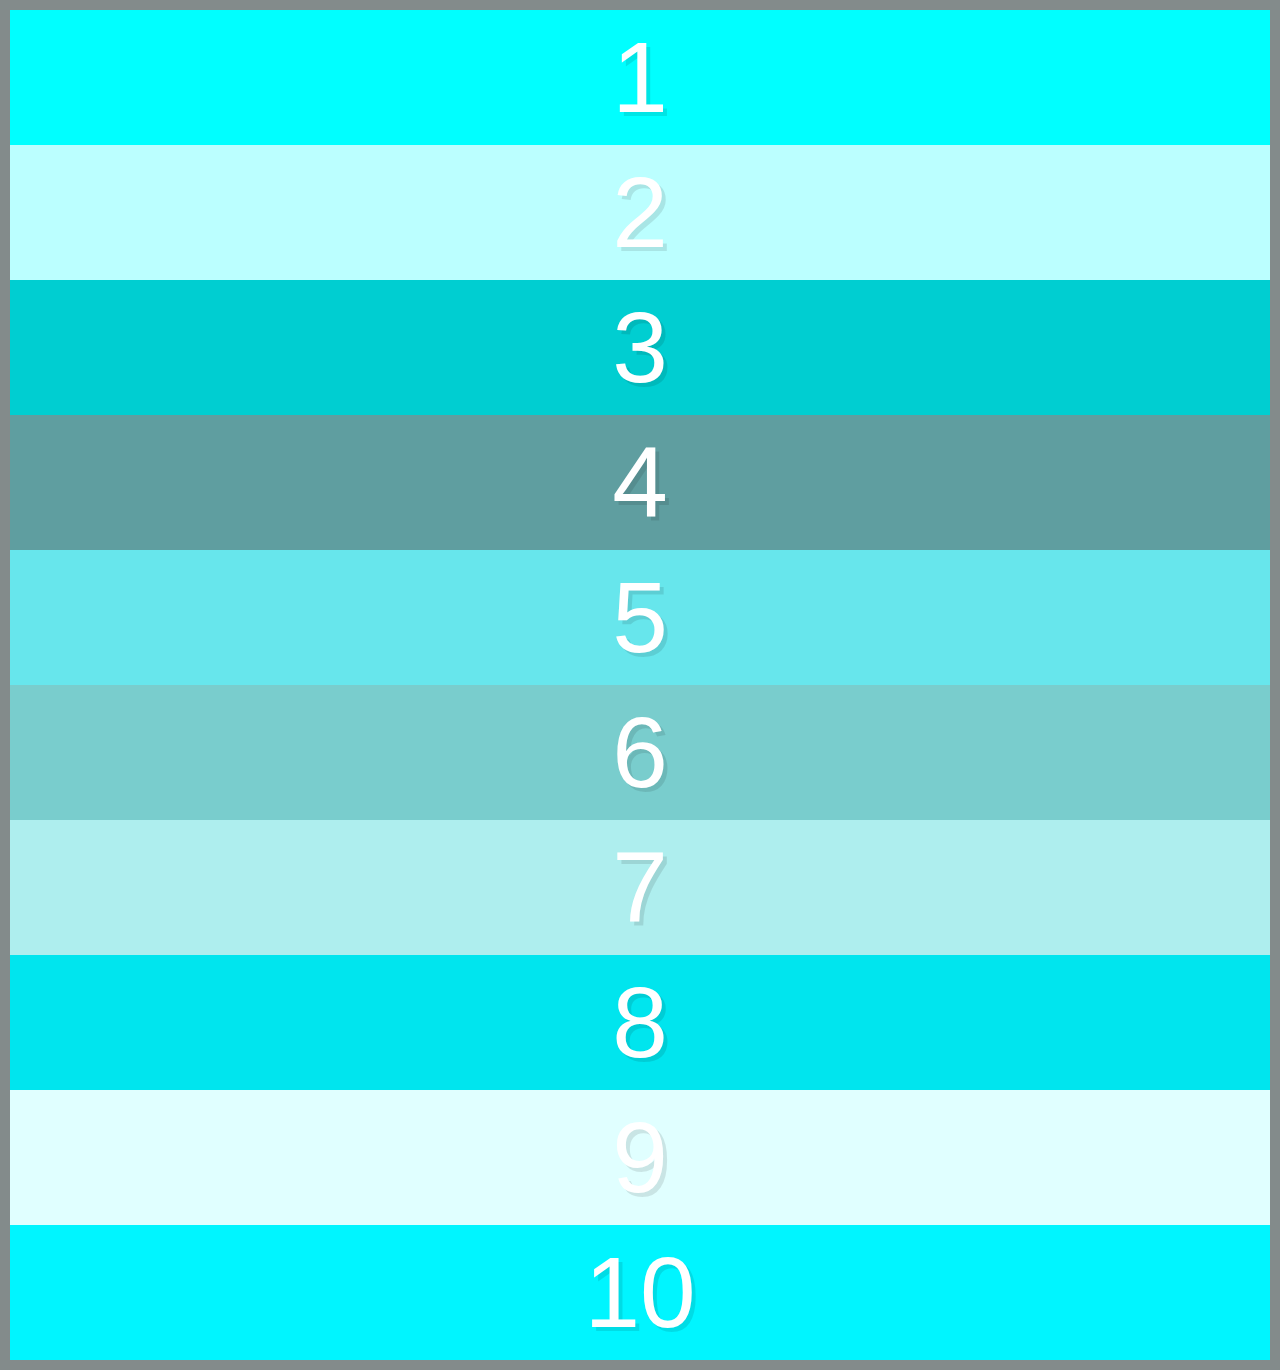
<file: flexbox-class-files/sandbox/index.html>
<!doctype html>
<html lang="en">
<head>
  <meta charset="UTF-8">
  <title>Flexbox Sandbox</title>
  <link rel="stylesheet" href="style.css">
</head>
<body>

  <div class="container">
    <div class="box box1">1</div>
    <div class="box box2">2</div>
    <div class="box box3">3</div>
    <div class="box box4">4</div>
    <div class="box box5">5</div>
    <div class="box box6">6</div>
    <div class="box box7">7</div>
    <div class="box box8">8</div>
    <div class="box box9">9</div>
    <div class="box box10">10</div>
  </div>

</body>
</html>
</file>
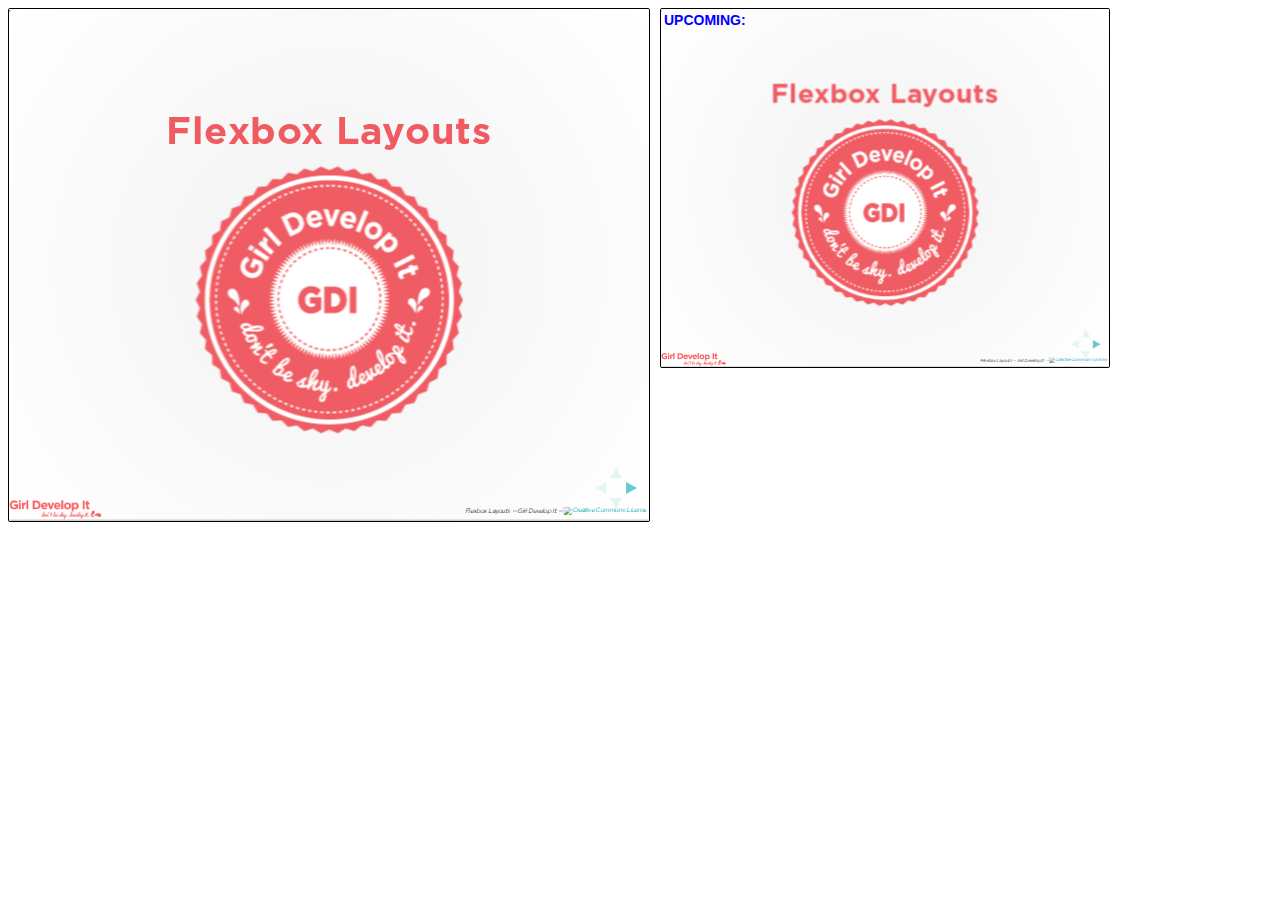
<file: flexbox-class-slides/plugin/notes/notes.html>
<!doctype html>
<html lang="en">
	<head>
		<meta charset="utf-8">

		<title>reveal.js - Slide Notes</title>

		<style>
			body {
				font-family: Helvetica;
			}

			#notes {
				font-size: 24px;
				width: 640px;
				margin-top: 5px;
			}

			#wrap-current-slide {
				width: 640px;
				height: 512px;
				float: left;
				overflow: hidden;
			}

			#current-slide {
				width: 1280px;
				height: 1024px;
				border: none;

				-webkit-transform-origin: 0 0;
					 -moz-transform-origin: 0 0;
						-ms-transform-origin: 0 0;
						 -o-transform-origin: 0 0;
								transform-origin: 0 0;

				-webkit-transform: scale(0.5);
					 -moz-transform: scale(0.5);
						-ms-transform: scale(0.5);
						 -o-transform: scale(0.5);
								transform: scale(0.5);
			}

			#wrap-next-slide {
				width: 448px;
				height: 358px;
				float: left;
				margin: 0 0 0 10px;
				overflow: hidden;
			}

			#next-slide {
				width: 1280px;
				height: 1024px;
				border: none;

				-webkit-transform-origin: 0 0;
					 -moz-transform-origin: 0 0;
						-ms-transform-origin: 0 0;
						 -o-transform-origin: 0 0;
								transform-origin: 0 0;

				-webkit-transform: scale(0.35);
					 -moz-transform: scale(0.35);
						-ms-transform: scale(0.35);
						 -o-transform: scale(0.35);
								transform: scale(0.35);
			}

			.slides {
				position: relative;
				margin-bottom: 10px;
				border: 1px solid black;
				border-radius: 2px;
				background: rgb(28, 30, 32);
			}

			.slides span {
				position: absolute;
				top: 3px;
				left: 3px;
				font-weight: bold;
				font-size: 14px;
				color: blue;
			}
		</style>
	</head>

	<body>

		<div id="wrap-current-slide" class="slides">
			<iframe src="../../index.html" width="1280" height="1024" id="current-slide"></iframe>
		</div>

		<div id="wrap-next-slide" class="slides">
			<iframe src="../../index.html" width="640" height="512" id="next-slide"></iframe>
			<span>UPCOMING:</span>
		</div>
		<div id="notes"> </div>

		<script src="../../plugin/markdown/showdown.js"></script>
		<script>
			window.addEventListener( 'load', function() {

				(function( window, undefined ) {
					var notes = document.getElementById( 'notes' ),
						currentSlide = document.getElementById( 'current-slide' ),
						nextSlide = document.getElementById( 'next-slide' );

					window.addEventListener( 'message', function( event ) {
						var data = JSON.parse( event.data );
						// No need for updating the notes in case of fragment changes
						if ( data.notes !== undefined) {
							if( data.markdown ) {
								notes.innerHTML = (new Showdown.converter()).makeHtml( data.notes );
							}
							else {
								notes.innerHTML = data.notes;
							}
						}

						// Update the note slides
						currentSlide.contentWindow.Reveal.slide( data.indexh, data.indexv );
						nextSlide.contentWindow.Reveal.slide( data.nextindexh, data.nextindexv );

						// Showing and hiding fragments
						if( data.fragment === 'next' ) {
							currentSlide.contentWindow.Reveal.nextFragment();
						}
						else if( data.fragment === 'prev' ) {
							currentSlide.contentWindow.Reveal.prevFragment();
						}

					}, false );

				})( window );

			}, false );

		</script>
	</body>
</html>
</file>
<file: flexbox-class-files/sandbox/style.css>
/* CSS Normalize */
article,aside,details,figcaption,figure,footer,header,hgroup,nav,section,summary{display:block;}audio,canvas,video{display:inline-block;}audio:not([controls]){display:none;height:0;}[hidden]{display:none;}html{font-family:sans-serif;-webkit-text-size-adjust:100%;-ms-text-size-adjust:100%;}a:focus{outline:thin dotted;}a:active,a:hover{outline:0;}h1{font-size:2em;}abbr[title]{border-bottom:1px dotted;}b,strong{font-weight:700;}dfn{font-style:italic;}mark{background:#ff0;color:#000;}code,kbd,pre,samp{font-family:monospace, serif;font-size:1em;}pre{white-space:pre-wrap;word-wrap:break-word;}q{quotes:\201C \201D \2018 \2019;}small{font-size:80%;}sub,sup{font-size:75%;line-height:0;position:relative;vertical-align:baseline;}sup{top:-.5em;}sub{bottom:-.25em;}img{border:0;}svg:not(:root){overflow:hidden;}fieldset{border:1px solid silver;margin:0 2px;padding:.35em .625em .75em;}button,input,select,textarea{font-family:inherit;font-size:100%;margin:0;}button,input{line-height:normal;}button,html input[type=button],/* 1 */
input[type=reset],input[type=submit]{-webkit-appearance:button;cursor:pointer;}button[disabled],input[disabled]{cursor:default;}input[type=checkbox],input[type=radio]{box-sizing:border-box;padding:0;}input[type=search]{-webkit-appearance:textfield;-moz-box-sizing:content-box;-webkit-box-sizing:content-box;box-sizing:content-box;}input[type=search]::-webkit-search-cancel-button,input[type=search]::-webkit-search-decoration{-webkit-appearance:none;}textarea{overflow:auto;vertical-align:top;}table{border-collapse:collapse;border-spacing:0;}body,figure{margin:0;}legend,button::-moz-focus-inner,input::-moz-focus-inner{border:0;padding:0;}

/* Box-sizing border-box */
* { -moz-box-sizing: border-box; -webkit-box-sizing: border-box; box-sizing: border-box; }


/* Some default styles to make each box visible */
.box {
  color:white;
  font-size: 100px;
  text-align: center;
  text-shadow:4px 4px 0 rgba(0,0,0,0.1);
  padding:10px;
}

/* Colours for each box */
.box1 { background:#00ffff;}
.box2 { background:#bbffff;}
.box3 { background:#00ced1;}
.box4 { background:#5f9ea0;}
.box5 { background:#67e6ec;}
.box6 { background:#79cdcd;}
.box7 { background:#aeeeee;}
.box8 { background:#00e5ee;}
.box9 { background:#e0ffff;}
.box10 { background:#00f5ff;}

.container {
  border:10px solid #838B8B;
} 

/* We start writing out flexbox here. The above is just page setup */

.container {
  /*display: flex;*/
}

/* Flex example */
/* 
.box1 { 
  flex: 0 1 auto;
}
.box2 { 
  flex: 0 1 auto;
}
.box3 { 
  flex: 0 1 auto;
}
 */
</file>
